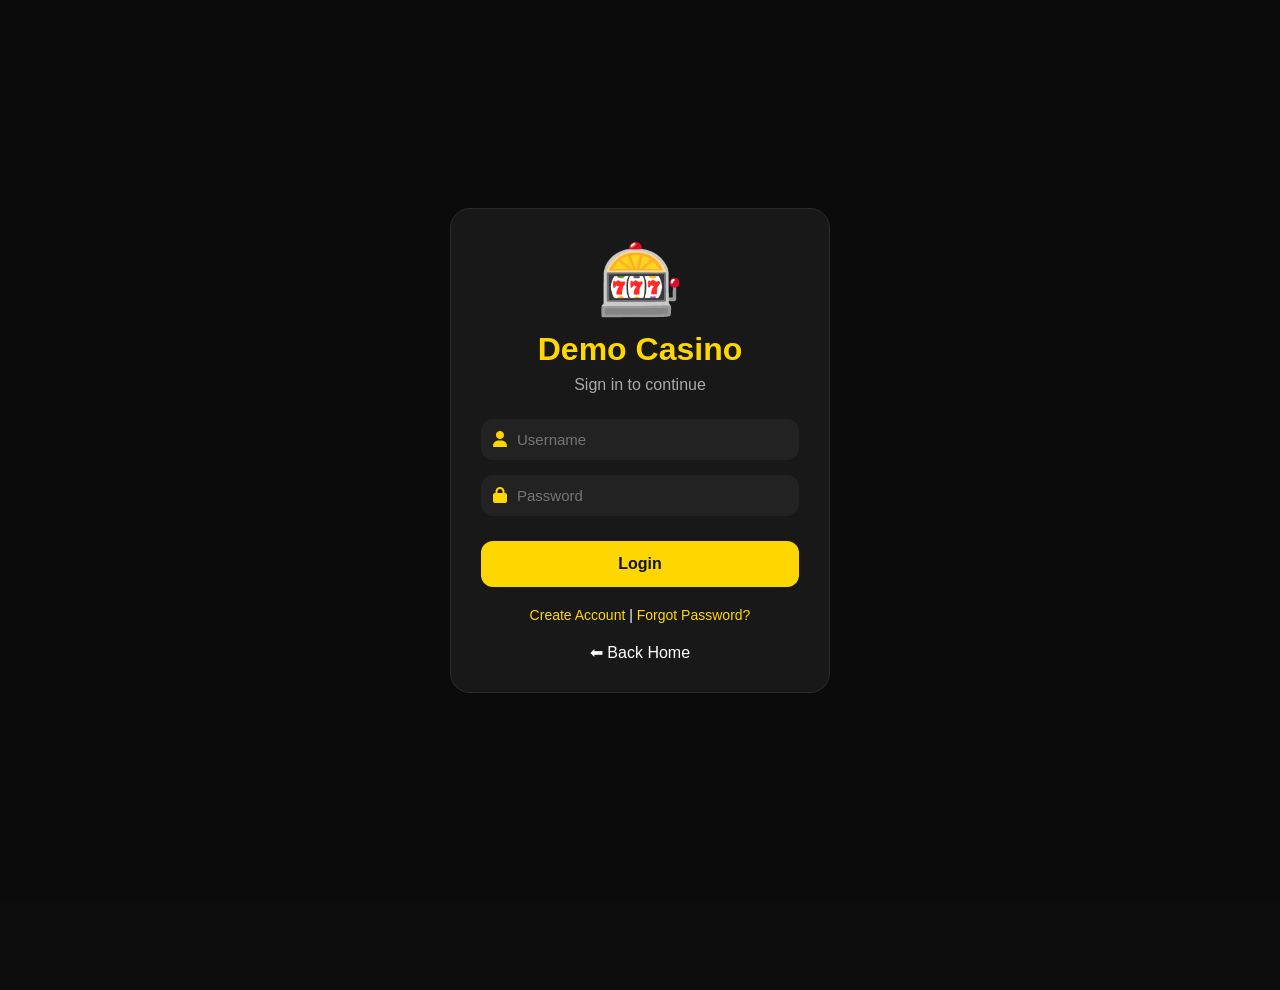
<file: login.html>
<!DOCTYPE html>
<html lang="en">

<head>

<meta charset="UTF-8">

<meta name="viewport" content="width=device-width,initial-scale=1.0">

<title>Login</title>

<link rel="stylesheet" href="style.css">

<link rel="stylesheet" href="https://cdnjs.cloudflare.com/ajax/libs/font-awesome/6.6.0/css/all.min.css">

</head>

<body>

<div class="login-page">

<div class="login-card">

<div class="login-logo">
🎰
</div>

<h1>Demo Casino</h1>

<p>Sign in to continue</p>

<div class="input-box">

<i class="fas fa-user"></i>

<input type="text" placeholder="Username">

</div>

<div class="input-box">

<i class="fas fa-lock"></i>

<input type="password" placeholder="Password">

</div>

<button class="login-button">

Login

</button>

<div class="login-links">

<a href="register.html">

Create Account

</a>

|

<a href="#">

Forgot Password?

</a>

</div>

<a class="home-btn" href="index.html">

⬅ Back Home

</a>

</div>

</div>

<script src="script.js"></script>

</body>

</html>
</file>
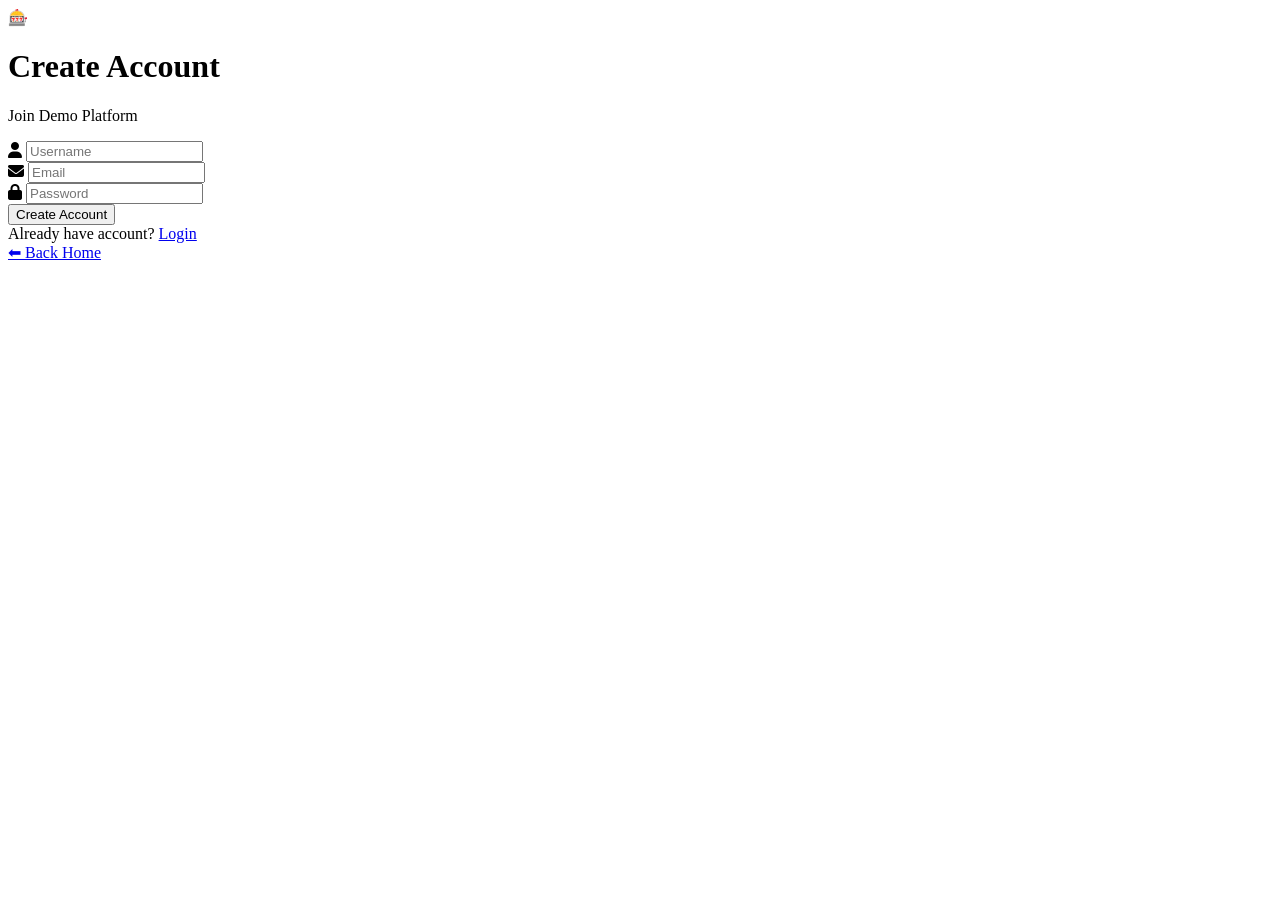
<file: register.html>
<!DOCTYPE html>
<html lang="en">

<head>

<meta charset="UTF-8">

<meta name="viewport" content="width=device-width, initial-scale=1.0">

<title>Register - Demo Casino</title>

<link rel="stylesheet" href="css/style.css">

<link rel="stylesheet" href="https://cdnjs.cloudflare.com/ajax/libs/font-awesome/6.6.0/css/all.min.css">

</head>

<body>


<div class="login-page">


<div class="login-card">


<div class="login-logo">
🎰
</div>


<h1>Create Account</h1>

<p>Join Demo Platform</p>



<div class="input-box">

<i class="fas fa-user"></i>

<input type="text" id="username" placeholder="Username">

</div>



<div class="input-box">

<i class="fas fa-envelope"></i>

<input type="email" id="email" placeholder="Email">

</div>



<div class="input-box">

<i class="fas fa-lock"></i>

<input type="password" id="password" placeholder="Password">

</div>



<button class="login-button" id="registerBtn">

Create Account

</button>



<div class="login-links">

Already have account?

<a href="login.html">

Login

</a>

</div>



<a class="home-btn" href="index.html">

⬅ Back Home

</a>



</div>


</div>


<script src="js/script.js"></script>


</body>

</html>
</file>
<file: style.css>
/* ==========================
   Demo Casino UI
   Part 1/4
========================== */

*{
margin:0;
padding:0;
box-sizing:border-box;
font-family:Arial,sans-serif;
}

body{
background:#0d0d0d;
color:#fff;
padding-bottom:90px;
overflow-x:hidden;
}

a{
text-decoration:none;
color:inherit;
}

img{
width:100%;
display:block;
}

/* Splash */

#splash{
position:fixed;
top:0;
left:0;
width:100%;
height:100%;
background:#111;
display:flex;
justify-content:center;
align-items:center;
z-index:9999;
}

.loader{
text-align:center;
}

.loader-logo{
font-size:70px;
animation:zoom 1.5s infinite;
}

.loader h1{
margin-top:10px;
color:#FFD700;
font-size:30px;
}

.loader p{
margin-top:10px;
color:#999;
}

@keyframes zoom{

0%{transform:scale(1);}
50%{transform:scale(1.15);}
100%{transform:scale(1);}

}

/* Header */

.header{
position:sticky;
top:0;
z-index:999;
background:#151515;
border-bottom:1px solid #2d2d2d;
}

.top-header{
display:flex;
justify-content:space-between;
align-items:center;
padding:12px 15px;
}

.logo{
font-size:22px;
font-weight:bold;
color:#FFD700;
}

.header-right{
display:flex;
align-items:center;
gap:10px;
}

.balance-box{
background:#222;
padding:8px 14px;
border-radius:20px;
border:1px solid #FFD700;
text-align:center;
}

.balance-box span{
font-size:11px;
color:#bbb;
}

.balance-box h3{
font-size:15px;
color:#FFD700;
}

.login-btn{
padding:10px 18px;
border:none;
border-radius:25px;
background:linear-gradient(45deg,#FFD700,#ff9800);
color:#000;
font-weight:bold;
cursor:pointer;
transition:.3s;
}

.login-btn:hover{
transform:scale(1.05);
}

/* Notice */

.notice-bar{
background:#1d1d1d;
padding:10px;
color:#FFD700;
font-size:14px;
}

/* Banner */

.banner{
margin:15px;
background:linear-gradient(135deg,#ff9800,#FFD700);
border-radius:20px;
padding:25px;
color:#000;
text-align:center;
}

.banner h2{
font-size:28px;
margin-bottom:10px;
}

.banner p{
font-size:15px;
margin-bottom:18px;
}

.banner-buttons{
display:flex;
justify-content:center;
gap:10px;
flex-wrap:wrap;
}

.banner-buttons button{
padding:10px 18px;
border:none;
border-radius:25px;
background:#111;
color:#fff;
font-weight:bold;
cursor:pointer;
}

/* Slider */

.slider{
margin:15px;
overflow:hidden;
border-radius:18px;
}

.slide{
display:none;
}

.slide.active{
display:block;
animation:fade .8s;
}

.slide img{
border-radius:18px;
}

@keyframes fade{

from{
opacity:.2;
}

to{
opacity:1;
}

}
/* ==========================
   Part 2/4
========================== */

/* Promotion */

.promo-section{
padding:15px;
}

.promo-grid{
display:grid;
grid-template-columns:repeat(2,1fr);
gap:12px;
}

.promo-card{
background:#1b1b1b;
border:1px solid #2d2d2d;
border-radius:18px;
padding:20px;
text-align:center;
transition:.3s;
}

.promo-card:hover{
transform:translateY(-5px);
box-shadow:0 0 20px rgba(255,215,0,.35);
}

.promo-card i{
font-size:34px;
color:#FFD700;
margin-bottom:12px;
}

.promo-card h3{
margin-bottom:8px;
font-size:18px;
}

.promo-card p{
font-size:13px;
color:#bbb;
}

/* Section Title */

.section-title{
display:flex;
justify-content:space-between;
align-items:center;
padding:0 15px 15px;
}

.section-title h2{
font-size:22px;
}

.section-title a{
color:#FFD700;
font-size:14px;
}

/* Games */

.games{
padding:10px 15px;
}

.game-grid{
display:grid;
grid-template-columns:repeat(4,1fr);
gap:12px;
}

.game-card{
background:#1b1b1b;
border-radius:18px;
padding:18px 10px;
text-align:center;
border:1px solid #2b2b2b;
transition:.3s;
}

.game-card:hover{
transform:translateY(-6px);
box-shadow:0 0 18px rgba(255,215,0,.35);
}

.game-card i{
font-size:30px;
color:#FFD700;
margin-bottom:10px;
}

.game-card h3{
font-size:15px;
margin-bottom:5px;
}

.game-card p{
font-size:12px;
color:#aaa;
}

/* Winners */

.winner-section{
padding:15px;
}

.winner-section h2{
margin-bottom:15px;
}

.winner-list{
display:flex;
flex-direction:column;
gap:10px;
}

.winner-item{
display:flex;
justify-content:space-between;
align-items:center;
background:#1b1b1b;
padding:15px;
border-radius:14px;
border-left:4px solid #FFD700;
}

.winner-item span{
color:#ddd;
}

.winner-item strong{
color:#FFD700;
}
/* ==========================
   Part 3/4
========================== */

/* VIP Section */

.vip-section{
padding:15px;
}

.vip-card{
background:linear-gradient(135deg,#FFD700,#ff9800);
border-radius:20px;
padding:25px;
text-align:center;
color:#111;
}

.vip-card h2{
font-size:28px;
margin-bottom:10px;
}

.vip-card p{
font-size:14px;
margin-bottom:20px;
}

.vip-levels{
display:grid;
grid-template-columns:repeat(2,1fr);
gap:12px;
margin-bottom:20px;
}

.vip-box{
background:rgba(255,255,255,.25);
padding:15px;
border-radius:15px;
backdrop-filter:blur(10px);
}

.vip-box h3{
font-size:18px;
margin-bottom:5px;
}

.vip-btn{
padding:12px 30px;
border:none;
border-radius:30px;
background:#111;
color:#fff;
font-weight:bold;
cursor:pointer;
transition:.3s;
}

.vip-btn:hover{
transform:scale(1.05);
}

/* Features */

.feature-section{
padding:15px;
}

.feature-section h2{
margin-bottom:15px;
}

.feature-grid{
display:grid;
grid-template-columns:repeat(2,1fr);
gap:12px;
}

.feature-card{
background:#1b1b1b;
padding:20px;
border-radius:18px;
text-align:center;
border:1px solid #2d2d2d;
transition:.3s;
}

.feature-card:hover{
transform:translateY(-5px);
box-shadow:0 0 20px rgba(255,215,0,.25);
}

.feature-card i{
font-size:32px;
color:#FFD700;
margin-bottom:12px;
}

.feature-card h3{
margin-bottom:8px;
}

.feature-card p{
font-size:13px;
color:#aaa;
}

/* Download Banner */

.download-banner{
padding:15px;
}

.download-content{
background:linear-gradient(135deg,#232323,#111);
border:1px solid #FFD700;
border-radius:20px;
padding:25px;
text-align:center;
}

.download-content h2{
color:#FFD700;
margin-bottom:10px;
}

.download-content p{
color:#ccc;
margin-bottom:20px;
}

.download-buttons{
display:flex;
justify-content:center;
gap:12px;
flex-wrap:wrap;
}

.download-buttons button{
padding:12px 24px;
border:none;
border-radius:25px;
background:#FFD700;
color:#111;
font-weight:bold;
cursor:pointer;
}

/* News */

.news-section{
padding:15px;
}

.news-section h2{
margin-bottom:15px;
}

.news-card{
background:#1b1b1b;
padding:16px;
border-radius:15px;
margin-bottom:10px;
border-left:4px solid #FFD700;
}
/* ==========================
   Part 4/4
========================== */

/* Login Popup */

.popup{
display:none;
position:fixed;
top:0;
left:0;
width:100%;
height:100%;
background:rgba(0,0,0,.75);
justify-content:center;
align-items:center;
z-index:99999;
}

.popup-content{
width:90%;
max-width:360px;
background:#181818;
border-radius:20px;
padding:25px;
text-align:center;
position:relative;
border:1px solid #333;
}

.popup-content h2{
margin-bottom:20px;
color:#FFD700;
}

.popup-content input{
width:100%;
padding:12px;
margin-bottom:12px;
border:none;
border-radius:10px;
background:#2a2a2a;
color:#fff;
outline:none;
}

.popup-content button{
width:100%;
padding:12px;
border:none;
border-radius:10px;
background:#FFD700;
color:#111;
font-weight:bold;
cursor:pointer;
}

.popup-content p{
margin-top:15px;
font-size:13px;
color:#bbb;
}

.popup-content a{
color:#FFD700;
}

.close-btn{
position:absolute;
top:10px;
right:15px;
font-size:28px;
cursor:pointer;
color:#fff;
}

/* Footer */

.footer{
padding:25px 15px 100px;
text-align:center;
background:#111;
border-top:1px solid #2a2a2a;
}

.footer-logo{
font-size:24px;
font-weight:bold;
color:#FFD700;
margin-bottom:10px;
}

.footer p{
color:#999;
font-size:13px;
}

/* Bottom Navigation */

.bottom-nav{
position:fixed;
bottom:0;
left:0;
width:100%;
height:70px;
background:#111;
display:flex;
justify-content:space-around;
align-items:center;
border-top:1px solid #333;
z-index:9999;
}

.bottom-nav a{
display:flex;
flex-direction:column;
align-items:center;
justify-content:center;
color:#aaa;
font-size:12px;
transition:.3s;
}

.bottom-nav a i{
font-size:22px;
margin-bottom:4px;
}

.bottom-nav a.active{
color:#FFD700;
}

.bottom-nav a:hover{
color:#FFD700;
transform:translateY(-3px);
}

/* Mobile */

@media(max-width:768px){

.game-grid{
grid-template-columns:repeat(2,1fr);
}

.promo-grid{
grid-template-columns:repeat(2,1fr);
}

.feature-grid{
grid-template-columns:1fr;
}

.vip-levels{
grid-template-columns:repeat(2,1fr);
}

.banner h2{
font-size:22px;
}

.logo{
font-size:18px;
}

.balance-box h3{
font-size:13px;
}

.login-btn{
padding:8px 14px;
}

}
/* Login Page */

.login-page{

width:100%;

min-height:100vh;

display:flex;

justify-content:center;

align-items:center;

padding:20px;

background:#0b0b0b;

}

.login-card{

width:100%;

max-width:380px;

background:#181818;

border-radius:20px;

padding:30px;

text-align:center;

border:1px solid #2b2b2b;

}

.login-logo{

font-size:70px;

margin-bottom:10px;

}

.login-card h1{

color:#FFD700;

margin-bottom:8px;

}

.login-card p{

color:#aaa;

margin-bottom:25px;

}

.input-box{

display:flex;

align-items:center;

background:#222;

border-radius:12px;

padding:12px;

margin-bottom:15px;

}

.input-box i{

color:#FFD700;

margin-right:10px;

}

.input-box input{

flex:1;

background:none;

border:none;

outline:none;

color:#fff;

font-size:15px;

}

.login-button{

width:100%;

padding:14px;

border:none;

border-radius:12px;

background:#FFD700;

color:#111;

font-size:16px;

font-weight:bold;

cursor:pointer;

margin-top:10px;

}

.login-links{

margin-top:20px;

font-size:14px;

}

.login-links a{

color:#FFD700;

}

.home-btn{

display:block;

margin-top:20px;

color:#fff;

}
</file>
<file: css/style.css>

</file>
